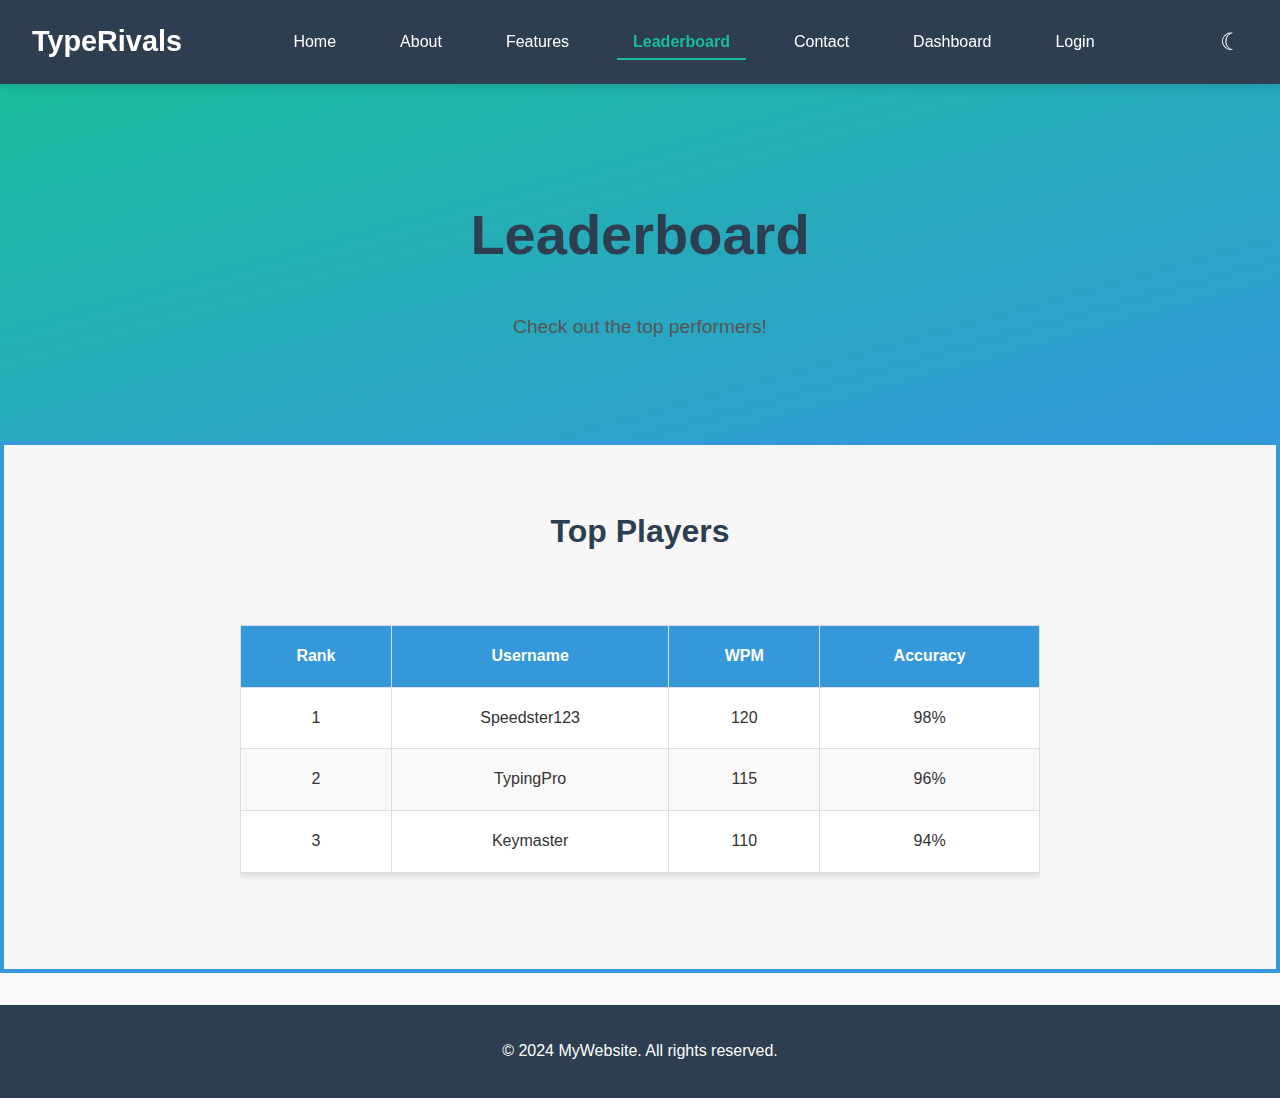
<file: leaderboard.html>
<!DOCTYPE html>
<html lang="en">
<head>
  <meta charset="UTF-8">
  <meta name="viewport" content="width=device-width, initial-scale=1.0">
  <title>Leaderboard</title>
  <link rel="stylesheet" href="styles.css">
</head>
<body>
  <!-- Navbar -->
  <div class="navbar">
    <a href="index.html" class="navbar-brand">TypeRivals</a>
    <ul class="nav">
      <li><a href="index.html">Home</a></li>
      <li><a href="index.html#about">About</a></li>
      <li><a href="index.html#features">Features</a></li>
      <li><a href="leaderboard.html" class="active">Leaderboard</a></li>
      <li><a href="index.html#contact">Contact</a></li>
      <li><a href="dashboard.html" class="nav-link">Dashboard</a></li>
      <li><a href="login.html" class="nav-link">Login</a></li>
    </ul>
    <button class="btn-toggle-theme" onclick="toggleTheme()">&#9790;</button>
  </div>

  <!-- Hero Section -->
  <section class="hero">
    <h1>Leaderboard</h1>
    <p>Check out the top performers!</p>
  </section>

  <!-- Leaderboard Table -->
  <section class="section section-boundary">
    <h2 class="section-title">Top Players</h2>
    <div class="leaderboard-container">
      <table class="leaderboard">
        <thead>
          <tr>
            <th>Rank</th>
            <th>Username</th>
            <th>WPM</th>
            <th>Accuracy</th>
          </tr>
        </thead>
        <tbody>
          <tr>
            <td>1</td>
            <td>Speedster123</td>
            <td>120</td>
            <td>98%</td>
          </tr>
          <tr>
            <td>2</td>
            <td>TypingPro</td>
            <td>115</td>
            <td>96%</td>
          </tr>
          <tr>
            <td>3</td>
            <td>Keymaster</td>
            <td>110</td>
            <td>94%</td>
          </tr>
        </tbody>
      </table>
    </div>
  </section>

  <!-- Footer -->
  <footer>
    &copy; 2024 MyWebsite. All rights reserved.
  </footer>

  <script>
    // Dark/Light Theme Toggle Function
    function toggleTheme() {
      document.body.classList.toggle('dark-theme');
    }
   
  </script>
</body>
</html>
</file>
<file: styles.css>
/* General Styles */
body {
    background: #f9f9f9; /* Fresh white background */
    color: #333;
    font-family: 'Poppins', sans-serif;
    margin: 0;
    padding: 0;
    line-height: 1.8;
  }
  
  h1, h2, h3 {
    font-weight: 700;
    color: #2c3e50; /* Bold, rich headings */
    margin-bottom: 1rem;
  }
  
  p {
    text-align: center;
    
    font-size: 1rem;
    /* font-weight: bold; */
    margin-bottom: 1rem;
  }
  
  /* Navbar */
  .navbar {
    display: flex;
    justify-content: space-between;
    align-items: center;
    padding: 1rem 2rem;
    background: #2c3e50;
    color: #fff;
    position: sticky;
    top: 0;
    z-index: 10;
    box-shadow: 0 4px 6px rgba(0, 0, 0, 0.1);
  }
  
  .navbar-brand {
    font-size: 1.8rem;
    font-weight: 600;
    color: #fff;
    text-decoration: none;
  }
  
  .nav ul {
    list-style: none;
    display: flex;
    gap: 2rem;
  }
  
  .nav a {
    color: #fff;
    text-decoration: none;
    font-weight: 500;
    transition: color 0.3s;
  }
  
  .nav a:hover {
    color: #1abc9c; /* Highlight on hover */
  }
  
  .btn-toggle-theme {
    background: none;
    border: none;
    color: #fff;
    font-size: 1.5rem;
    cursor: pointer;
    outline: none;
  }
  
  .btn-toggle-theme:hover {
    color: #16a085;
  }
  
  /* Hero Section */
  .hero {
    text-align: center;
    background: linear-gradient(to bottom right, #1abc9c, #3498db);
    color: #fff;
    padding: 4rem 2rem;
  }
  
  .hero h1 {
    font-size: 3.5rem;
    margin-bottom: 1.5rem;
    animation: fadeIn 1.5s ease-in-out;
  }
  
  .hero p {
    font-size: 1.2rem;
    margin-bottom: 2rem;
  }
  
  .hero .btn-primary {
    /* margin-top: 150px; */
    padding: 10px 20px;
    background: #fff;
    color: #1abc9c;
    border: none;
    border-radius: 5px;
    font-weight: bold;
    transition: background 0.3s, color 0.3s;
  }
  
  .hero .btn-primary:hover {
    background: #16a085;
    color: #fff;
  }
  
  /* Features Section */
  .features {
    display: grid;
    grid-template-columns: repeat(auto-fit, minmax(250px, 1fr));
    gap: 2rem;
    padding: 4rem 2rem;
    background: linear-gradient(to bottom right, #1abc9c, #3498db);
  }
  
  .feature-card {
    padding: 2rem;
    background: #fff;
    border-radius: 10px;
    box-shadow: 0 4px 6px rgba(0, 0, 0, 0.1);
    text-align: center;
    transition: transform 0.3s, box-shadow 0.3s;
  }
  
  .feature-card:hover {
    transform: translateY(-10px);
    box-shadow: 0 8px 20px rgba(0, 0, 0, 0.2);
  }
  
  .feature-card h3 {
    margin-bottom: 1rem;
    color: #2c3e50;
  }
  
  .feature-card p {
    color: #555;
  }
  
  /* Footer */
  footer {
    text-align: center;
    padding: 2rem 0;
    background: #2c3e50;
    color: #fff;
    margin-top: 2rem;
  }
  
  /* Dark Theme Styles */
  body.dark-theme {
    background: #121212;
    color: #fff;
  }
  
  body.dark-theme .navbar {
    background: #333;
  }
  
  body.dark-theme .navbar a {
    color: #fff;
  }
  
  body.dark-theme .feature-card {
    background: #333;
    box-shadow: 0 4px 6px rgba(255, 20, 147, 0.6);
  }
  
  body.dark-theme .feature-card:hover {
    box-shadow: 0 8px 20px rgba(255, 20, 147, 0.8);
  }
  
  body.dark-theme .hero {
    background: linear-gradient(to bottom right, #1abc9c, #2980b9);
  }
  body.dark-theme .features {
    background: linear-gradient(to bottom right, #0f9d58, #065f46);
}
  
  body.dark-theme .btn-primary {
    background: #16a085;
    color: #fff;
  }
  
  body.dark-theme .btn-toggle-theme {
    color: #16a085;
  }
    
  /* Animations */
  @keyframes fadeIn {
    from {
      opacity: 0;
      transform: translateY(20px);
    }
    to {
      opacity: 1;
      transform: translateY(0);
    }
  }

 /* General Section Styling */
.section {
    padding: 4rem 2rem;
    position: relative;
  }
  
  .section-boundary {
    text-align: center;
    border-top: 4px solid #3498db; 
    padding-top: 2rem; /* Adds spacing above content */
    background-color: #f7f7f7;
  }
  
  .section-boundary:last-child {
    border-bottom: 4px solid #3498db;
  }
  
  /* Section Title Styling */
  .section-title {
    text-align: center;
    margin-bottom: 2rem;
    font-size: 2rem;
    font-weight: 700;
    color: #2c3e50;
  }
  
  /* Light and Dark Mode Improvements */
  body.dark-theme {
    background: #121212;
    color: #eaeaea;
  }
  
  body.dark-theme .navbar {
    background: #222;
  }
  
  body.dark-theme .navbar a {
    color: #eaeaea;
  }
  
  body.dark-theme .hero {
    background: linear-gradient(to bottom right, #0f9d58, #065f46);
  }
  
  body.dark-theme .section-boundary {
    border-color: #065f46;
    background-color: #1e1e1e;
  }
  
  body.dark-theme .section-title {
    color: #16a085;
  }
  
  body.dark-theme .feature-card {
    background: #222;
    color: #ddd;
    box-shadow: 0 4px 6px rgba(255, 105, 180, 0.5);
  }
  
  body.dark-theme .feature-card:hover {
    box-shadow: 0 8px 20px rgba(255, 105, 180, 0.8);
  }
  
  /* Buttons */
  button.btn-toggle-theme {
    margin-left: 0.5rem;
  }
  
  
  
  /* Improvements to Readability in Dark Mode */
  body.dark-theme p {
    color: #ccc;
  }
  
  body.dark-theme a {
    color: #1abc9c;
  }
  
  body.dark-theme a:hover {
    color: #16a085;
  }
  
  /* Animations */
  @keyframes fadeIn {
    from {
      opacity: 0;
      transform: translateY(20px);
    }
    to {
      opacity: 1;
      transform: translateY(0);
    }
  }
  /* Login Section */
.login-section {
    display: flex;
    justify-content: center;
    align-items: center;
    background: linear-gradient(to bottom right, #1abc9c, #3498db);
    color: #fff;
    border-radius: 10px;
    box-shadow: 0 4px 6px rgba(0, 0, 0, 0.1);
  }
  
  .login-container {
    background: #fff;
    color: #333;
    padding: 2rem;
    border-radius: 10px;
    box-shadow: 0 4px 6px rgba(0, 0, 0, 0.1);
    max-width: 400px;
    width: 100%;
  }
  
  .login-form {
    display: flex;
    flex-direction: column;
    gap: 1.5rem;
  }
  
  .form-group {
    display: flex;
    flex-direction: column;
  }
  
  .form-group label {
    font-weight: 600;
    margin-bottom: 0.5rem;
  }
  
  .form-group input {
    padding: 0.8rem;
    border: 1px solid #ccc;
    border-radius: 5px;
    font-size: 1rem;
  }
  
  .form-group input:focus {
    outline: none;
    border-color: #1abc9c;
    box-shadow: 0 0 5px rgba(26, 188, 156, 0.5);
  }
  
  .btn-primary {
    margin-top: 25px;
    padding: 10px 20px;
    background: #1abc9c;
    color: #fff;
    border: none;
    border-radius: 5px;
    font-weight: bold;
    cursor: pointer;
    transition: background 0.3s, box-shadow 0.3s;
  }
  
  .btn-primary:hover {
    background: #16a085;
    box-shadow: 0 4px 10px rgba(22, 160, 133, 0.6);
  }
  
  .additional-links {
    text-align: center;
    margin-top: 1rem;
  }
  
  .additional-links a {
    color: #3498db;
    text-decoration: none;
    font-weight: 500;
    transition: color 0.3s;
  }
  
  .additional-links a:hover {
    color: #1abc9c;
  }
  
  /* Dark Mode Enhancements for Login */
  body.dark-theme .login-container {
    background: #1e1e1e;
    color: #eaeaea;
  }
  body.dark-theme .login-section {
    background: linear-gradient(to bottom right, #0f9d58, #065f46);
    color: #eaeaea;
  }
  
  body.dark-theme .login-form input {
    background: #333;
    color: #eaeaea;
    border-color: #555;
  }
  
  body.dark-theme .login-form input:focus {
    border-color: #16a085;
    box-shadow: 0 0 5px rgba(22, 160, 133, 0.5);
  }
  
  body.dark-theme .btn-primary {
    background: #16a085;
  }
  
  body.dark-theme .btn-primary:hover {
    background: #1abc9c;
  }

  /* Navbar */
.nav {
    list-style: none;
    display: flex;
    gap: 2rem;
    margin: 0;
    padding: 0;
  }
  
  .nav li {
    display: inline;
  }
  
  .nav a {
    color: #fff;
    text-decoration: none;
    font-weight: 500;
    transition: color 0.3s;
    padding: 0.5rem 1rem;
  }
  
  .nav a:hover {
    color: #1abc9c; /* Highlight on hover */
  }
  
  /* Ensure alignment for toggle button */
  .btn-toggle-theme {
    background: none;
    border: none;
    color: #fff;
    font-size: 1.5rem;
    cursor: pointer;
    outline: none;
    margin-left: auto; /* Push toggle button to the far right */
  }
  
  .btn-toggle-theme:hover {
    color: #16a085;
  }

  .google-signin-container {
    text-align: center;
    /* margin-top: 1rem; */
  }
  
  .btn-google {
    display: flex;
    align-items: center;
    justify-content: center;
    gap: 0.5rem;
    background: #fff;
    color: #555;
    border: 1px solid #ddd;
    border-radius: 5px;
    padding: 0.8rem 1.5rem;
    font-size: 1rem;
    font-weight: bold;
    cursor: pointer;
    transition: background 0.3s, box-shadow 0.3s;
    box-shadow: 0 2px 4px rgba(0, 0, 0, 0.1);
  }
  
  .btn-google img {
    width: 20px;
    height: 20px;
  }
  
  .btn-google:hover {
    background: #f7f7f7;
    box-shadow: 0 4px 8px rgba(0, 0, 0, 0.15);
  }
  
  body.dark-theme .btn-google {
    background: #333;
    color: #eaeaea;
    border-color: #555;
  }
  
  body.dark-theme .btn-google:hover {
    background: #444;
  }
  
  
  /* Leaderboard Table */
.leaderboard-container {
    margin: 0 auto;
    max-width: 800px;
    overflow-x: auto; /* For smaller screens */
  }
  
  .leaderboard {
    width: 100%;
    border-collapse: collapse;
    margin: 2rem 0;
    background: #fff;
    box-shadow: 0 4px 6px rgba(0, 0, 0, 0.1);
  }
  
  .leaderboard th,
  .leaderboard td {
    text-align: center;
    padding: 1rem;
    border: 1px solid #ddd;
  }
  
  .leaderboard th {
    background: #3498db; /* Table header color */
    color: #fff;
    font-weight: bold;
  }
  
  .leaderboard tr:nth-child(even) {
    background: #f9f9f9; /* Alternating row colors */
  }
  
  .leaderboard tr:hover {
    background: #f1f1f1; /* Hover effect */
  }
  
  /* Leaderboard for Dark Mode */
  body.dark-theme .leaderboard {
    background: #222;
    color: #ddd;
    box-shadow: 0 4px 6px rgba(255, 105, 180, 0.5);
  }
  
  body.dark-theme .leaderboard th {
    background: #1abc9c; /* Table header color in dark mode */
    color: #fff;
  }
  
  body.dark-theme .leaderboard tr:nth-child(even) {
    background: #333;
  }
  
  body.dark-theme .leaderboard tr:hover {
    background: #444;
  }
  
  /* Highlight Active Navbar Link */
  .nav .active {
    color: #1abc9c;
    font-weight: bold;
    border-bottom: 2px solid #1abc9c;
  }



  /* General Styles */
body {
    background: #f9f9f9; /* Fresh white background */
    color: #333;
    font-family: 'Poppins', sans-serif;
    margin: 0;
    padding: 0;
    line-height: 1.8;
}

h1, h2, h3 {
    font-weight: 700;
    color:#2c3e50; /* Bold, rich headings */
    margin-bottom: 1rem;
}

p {
    color: #555;
    font-size: 1rem;
    margin-bottom: 1rem;
}

/* Navbar */
.navbar {
    display: flex;
    justify-content: space-between;
    align-items: center;
    padding: 1rem 2rem;
    background: #2c3e50;
    color: #fff;
    position: sticky;
    top: 0;
    z-index: 10;
    box-shadow: 0 4px 6px rgba(0, 0, 0, 0.1);
}

.navbar-brand {
    font-size: 1.8rem;
    font-weight: 600;
    color: #fff;
    text-decoration: none;
}

.nav ul {
    list-style: none;
    display: flex;
    gap: 2rem;
}

.nav a {
    color: #fff;
    text-decoration: none;
    font-weight: 500;
    transition: color 0.3s;
}

.nav a:hover {
    color: #1abc9c; /* Highlight on hover */
}

.btn-toggle-theme {
    background: none;
    border: none;
    color: #fff;
    font-size: 1.5rem;
    cursor: pointer;
    outline: none;
}

.btn-toggle-theme:hover {
    color: #16a085;
}

/* Profile Section */
.section {
    padding: 4rem 2rem;
    position: relative;
}

.section-boundary {
    border: 4px solid #3498db; /* A defined border */
    padding-top: 2rem; /* Adds spacing above content */
    background-color: #f7f7f7;
}

.section-boundary:last-child {
    border-bottom: 4px solid #3498db;
}

.section-title {
    text-align: center;
    margin-bottom: 2rem;
    font-size: 2rem;
    font-weight: 700;
    color: #2c3e50;
}

.profile-container {
    display: flex;
    flex-wrap: wrap;
    justify-content: space-between;
    gap: 2rem;
}

.profile-info,
.profile-stats {
    flex: 1;
    padding: 1rem;
    background: #fff;
    border-radius: 8px;
    box-shadow: 0 4px 6px rgba(0, 0, 0, 0.1);
    transition: box-shadow 0.3s ease-in-out;
}

.profile-info {
    text-align: center;
}

.profile-info img {
    width: 150px;
    height: 150px;
    border-radius: 50%;
    margin-bottom: 1rem;
    border: 3px solid #3498db;
}

.profile-info h3 {
    margin-bottom: 0.5rem;
    color: #2c3e50;
}

.profile-info p {
    color: #555;
    font-size: 0.9rem;
}

.profile-stats {
    text-align: left;
}

.profile-stats h4 {
    margin-bottom: 0.5rem;
    color: #2c3e50;
}

.profile-stats p {
    color: #555;
    font-size: 1rem;
    margin-bottom: 0.5rem;
}

.history-container {
    margin-top: 2rem;
}

.history-table {
    width: 100%;
    border-collapse: collapse;
    margin: 0 auto;
}

.history-table th,
.history-table td {
    border: 1px solid #ddd;
    padding: 8px;
    text-align: left;
}

.history-table th {
    background-color: #2c3e50;
    color: #fff;
}

.history-table tr:nth-child(even) {
    background-color: #f2f2f2;
}

.history-table tr:hover {
    background-color: #ddd;
}

.footer {
    text-align: center;
    padding: 2rem 0;
    background: #2c3e50;
    color: #fff;
    margin-top: 2rem;
}

/* Dark Theme Styles */
body.dark-theme {
    background: #121212;
    color: #eaeaea;
}

body.dark-theme .navbar {
    background: #333;
}

body.dark-theme .navbar a {
    color: #eaeaea;
}

body.dark-theme .section-boundary {
    border-color: #065f46;
    background-color: #1e1e1e;
}

body.dark-theme .section-title {
    color: #16a085;
}

body.dark-theme .profile-container {
    background: #222;
    color: #ddd;
}

body.dark-theme .history-table th {
    background-color: #333;
    color: #fff;
}

body.dark-theme .history-table tr:nth-child(even) {
    background-color: #2c3e50;
}

body.dark-theme .history-table tr:hover {
    background-color: #444;
}

/* Buttons */
button.btn-toggle-theme {
    margin-left: 0.5rem;
}
</file>
